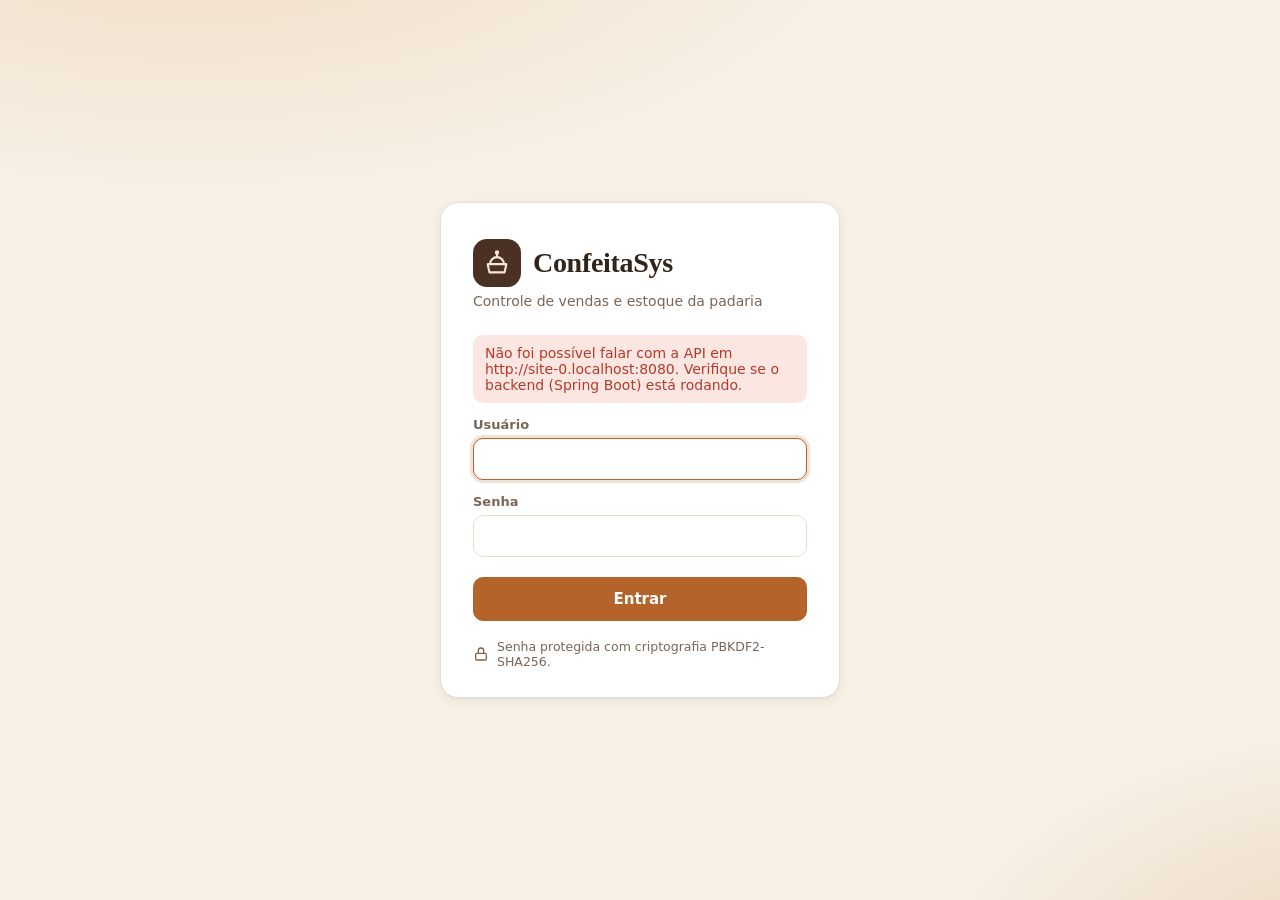
<file: frontend/index.html>
<!doctype html>
<html lang="pt-BR">
<head>
  <meta charset="utf-8">
  <meta name="viewport" content="width=device-width, initial-scale=1">
  <title>ConfeitaSys — Entrar</title>
  <link rel="icon" href="img/icone.svg" type="image/svg+xml">
  <link rel="stylesheet" href="css/estilo.css">
</head>
<body>
<main class="pagina-login">
  <div class="cartao-login">
    <div class="marca">
      <div class="marca-icone" aria-hidden="true">
        <svg viewBox="0 0 24 24" fill="none" stroke="currentColor" stroke-width="1.8" stroke-linecap="round" stroke-linejoin="round"><path d="M4 13h16l-1.5 7h-13z"/><path d="M6 13a6 6 0 0 1 12 0"/><path d="M12 7V4"/><circle cx="12" cy="3" r="1"/></svg>
      </div>
      <h1>ConfeitaSys</h1>
    </div>
    <p class="subtitulo" id="subtitulo">Controle de vendas e estoque da padaria</p>

    <form id="form" novalidate>
      <div id="erro" class="erro-form oculto" role="alert"></div>
      <div class="campo">
        <label for="nome">Usuário</label>
        <input class="entrada" id="nome" name="nome" autocomplete="username" required autofocus>
      </div>
      <div class="campo">
        <label for="senha">Senha</label>
        <input class="entrada" id="senha" name="senha" type="password" autocomplete="current-password" required>
      </div>
      <div class="campo oculto" id="campo-confirmar">
        <label for="confirmar">Confirmar senha</label>
        <input class="entrada" id="confirmar" type="password" autocomplete="new-password">
        <span class="dica">Mínimo de 6 caracteres.</span>
      </div>
      <button class="btn btn-primario" id="botao" type="submit">Entrar</button>
    </form>

    <div class="seguranca">
      <svg viewBox="0 0 24 24" fill="none" stroke="currentColor" stroke-width="2" stroke-linecap="round" stroke-linejoin="round"><rect x="4" y="11" width="16" height="10" rx="2"/><path d="M8 11V7a4 4 0 0 1 8 0v4"/></svg>
      <span>Senha protegida com criptografia PBKDF2-SHA256.</span>
    </div>
  </div>
</main>
<!-- config.js: endereço da API | api.js: TODAS as chamadas ao backend (numeradas como no Swagger) -->
<script src="js/config.js"></script>
<script src="js/api.js"></script>
<script src="js/login.js"></script>
</body>
</html>
</file>
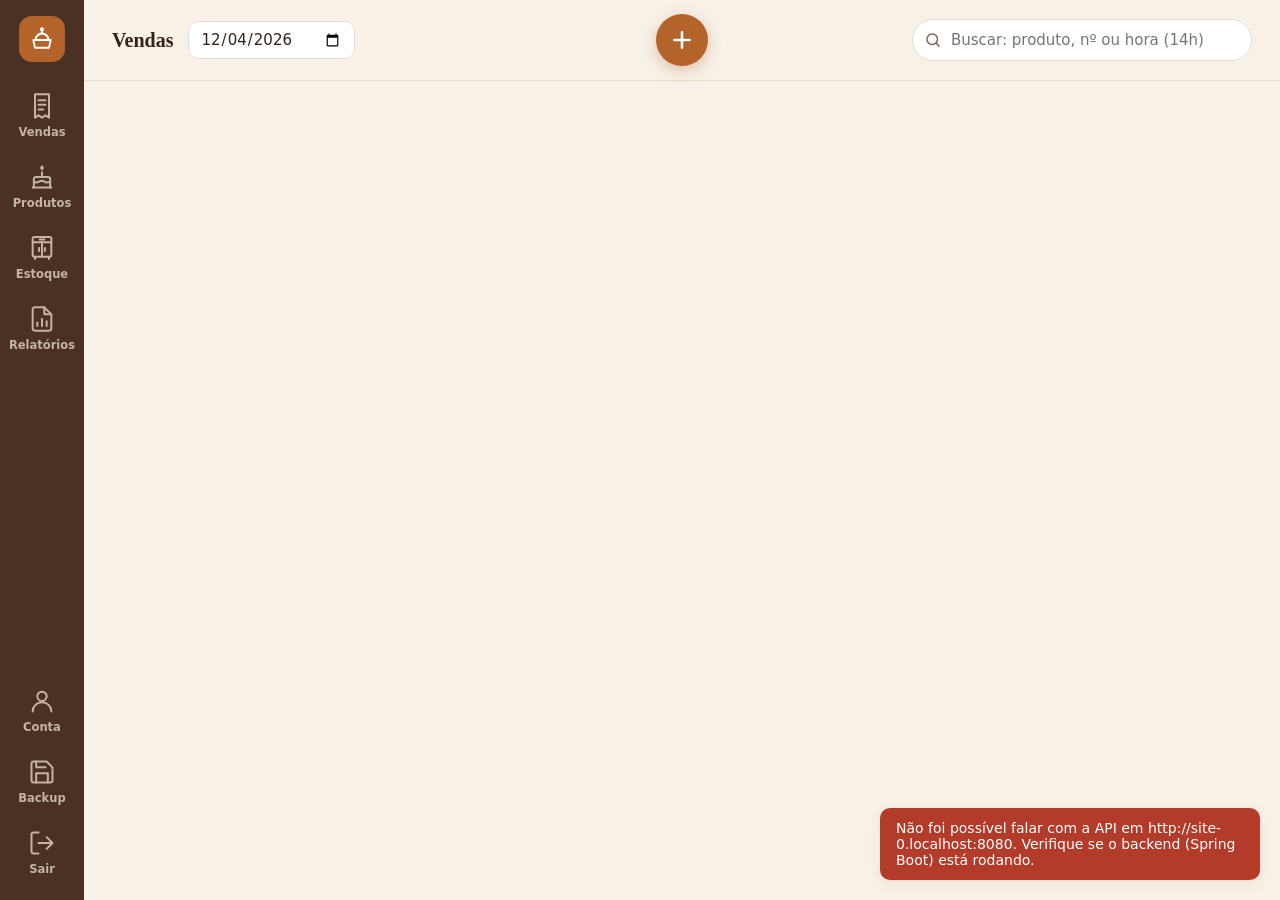
<file: frontend/app.html>
<!doctype html>
<html lang="pt-BR">
<head>
  <meta charset="utf-8">
  <meta name="viewport" content="width=device-width, initial-scale=1">
  <title>ConfeitaSys</title>
  <link rel="icon" href="img/icone.svg" type="image/svg+xml">
  <link rel="stylesheet" href="css/estilo.css">
</head>
<body>
<div class="app">

  <!-- Barra lateral esquerda -->
  <nav class="lateral" aria-label="Menu principal">
    <div class="logo" title="ConfeitaSys" aria-hidden="true">
      <svg viewBox="0 0 24 24" fill="none" stroke="currentColor" stroke-width="1.8" stroke-linecap="round" stroke-linejoin="round"><path d="M4 13h16l-1.5 7h-13z"/><path d="M6 13a6 6 0 0 1 12 0"/><path d="M12 7V4"/><circle cx="12" cy="3" r="1"/></svg>
    </div>

    <button class="nav-btn" data-tela="vendas" title="Vendas (tecla 1)">
      <svg viewBox="0 0 24 24" fill="none" stroke="currentColor" stroke-width="1.7" stroke-linecap="round" stroke-linejoin="round"><path d="M6 2h12v20l-3-2-3 2-3-2-3 2z"/><path d="M9 7h6M9 11h6M9 15h4"/></svg>
      Vendas
    </button>

    <!-- CADASTRO 3: Produtos do cardápio -->
    <button class="nav-btn" data-tela="produtos" title="Produtos do cardápio (tecla 2)">
      <svg viewBox="0 0 24 24" fill="none" stroke="currentColor" stroke-width="1.7" stroke-linecap="round" stroke-linejoin="round"><path d="M4 21h16"/><path d="M5 21v-7a2 2 0 0 1 2-2h10a2 2 0 0 1 2 2v7"/><path d="M5 16c1.5 1 3 1 4.5 0s3-1 4.5 0 3 1 5 0"/><path d="M12 12V8"/><path d="M12 5.5c.8-.8.8-1.7 0-2.5-.8.8-.8 1.7 0 2.5z"/></svg>
      Produtos
    </button>

    <!-- CADASTRO 2: Botão do ESTOQUE com desenho de armário -->
    <button class="nav-btn" data-tela="estoque" title="Estoque (tecla 3)">
      <svg viewBox="0 0 24 24" fill="none" stroke="currentColor" stroke-width="1.7" stroke-linecap="round" stroke-linejoin="round">
        <rect x="4" y="2.5" width="16" height="17" rx="1.5"/>
        <path d="M4 7h16"/>
        <path d="M12 7v12.5"/>
        <path d="M10 4.75h4"/>
        <path d="M9.5 12v2.5M14.5 12v2.5"/>
        <path d="M6 19.5v2M18 19.5v2"/>
      </svg>
      Estoque
    </button>

    <button class="nav-btn" data-tela="relatorios" title="Relatórios (tecla 4)">
      <svg viewBox="0 0 24 24" fill="none" stroke="currentColor" stroke-width="1.7" stroke-linecap="round" stroke-linejoin="round"><path d="M14 2H6a2 2 0 0 0-2 2v16a2 2 0 0 0 2 2h12a2 2 0 0 0 2-2V8z"/><path d="M14 2v6h6"/><path d="M8 18v-3M12 18v-6M16 18v-4"/></svg>
      Relatórios
    </button>

    <div class="espaco"></div>

    <!-- CADASTRO 1: Usuário -->
    <button class="nav-btn" data-tela="conta" title="Minha conta (tecla 5)">
      <svg viewBox="0 0 24 24" fill="none" stroke="currentColor" stroke-width="1.7" stroke-linecap="round" stroke-linejoin="round"><circle cx="12" cy="8" r="4"/><path d="M4 21a8 8 0 0 1 16 0"/></svg>
      Conta
    </button>

    <button class="nav-btn" id="btn-backup" title="Fazer cópia de segurança dos dados">
      <svg viewBox="0 0 24 24" fill="none" stroke="currentColor" stroke-width="1.7" stroke-linecap="round" stroke-linejoin="round"><path d="M19 21H5a2 2 0 0 1-2-2V5a2 2 0 0 1 2-2h11l5 5v11a2 2 0 0 1-2 2z"/><path d="M17 21v-8H7v8M7 3v5h8"/></svg>
      Backup
    </button>
    <button class="nav-btn" id="btn-sair" title="Sair do sistema">
      <svg viewBox="0 0 24 24" fill="none" stroke="currentColor" stroke-width="1.7" stroke-linecap="round" stroke-linejoin="round"><path d="M9 21H5a2 2 0 0 1-2-2V5a2 2 0 0 1 2-2h4"/><path d="M16 17l5-5-5-5M21 12H9"/></svg>
      Sair
    </button>
  </nav>

  <div class="principal">
    <!-- Topo: título à esquerda, botão + no centro, busca no canto superior direito -->
    <header class="topo">
      <div class="esq">
        <h2 id="titulo">Vendas</h2>
        <input type="date" class="entrada data-filtro" id="filtro-data" aria-label="Data das vendas">
      </div>
      <button class="btn-mais" id="btn-nova-venda" title="Registrar nova venda (tecla N)" aria-label="Registrar nova venda">
        <svg viewBox="0 0 24 24" fill="none" stroke="currentColor" stroke-width="2.4" stroke-linecap="round"><path d="M12 5v14M5 12h14"/></svg>
      </button>
      <div class="dir">
        <div class="busca">
          <svg viewBox="0 0 24 24" fill="none" stroke="currentColor" stroke-width="2" stroke-linecap="round"><circle cx="11" cy="11" r="7"/><path d="M20 20l-3.5-3.5"/></svg>
          <input class="entrada" id="busca" type="search" placeholder="Buscar: produto, nº ou hora (14h)" aria-label="Buscar">
          <button class="limpar oculto" id="limpar-busca" aria-label="Limpar busca">×</button>
        </div>
      </div>
    </header>

    <main class="conteudo" id="conteudo"></main>
  </div>
</div>

<div id="modais"></div>
<div id="alerta-global" aria-live="assertive"></div>
<div class="avisos" id="avisos" aria-live="polite"></div>

<!-- config.js: endereço da API | api.js: TODAS as chamadas ao backend (numeradas como no Swagger) -->
<script src="js/config.js"></script>
<script src="js/api.js"></script>
<script src="js/app.js"></script>
</body>
</html>
</file>
<file: frontend/css/estilo.css>
/* ConfeitaSys - estilos das telas */

:root {
  --fundo: #f7f1e8;
  --papel: #ffffff;
  --papel-2: #fbf7f1;
  --linha: #e7dccd;
  --texto: #33241a;
  --texto-2: #7a6656;
  --cacau: #4a3123;
  --caramelo: #b4632a;
  --caramelo-escuro: #94501f;
  --caramelo-claro: #f6e6d6;
  --verde: #2e7a4b;
  --verde-claro: #e3f2e8;
  --vermelho: #b23b2a;
  --vermelho-claro: #fbe6e2;
  --amarelo-claro: #fdf1d6;
  --amarelo: #8a5d00;
  --sombra: 0 1px 2px rgba(60, 35, 20, .06), 0 4px 16px rgba(60, 35, 20, .06);
  --raio: 12px;
  --fonte: "Segoe UI", system-ui, -apple-system, Roboto, Arial, sans-serif;
  --fonte-marca: Georgia, "Times New Roman", serif;
}

* { box-sizing: border-box; }
html, body { margin: 0; height: 100%; }
body {
  font-family: var(--fonte);
  font-size: 15px;
  color: var(--texto);
  background: var(--fundo);
  -webkit-font-smoothing: antialiased;
}
button, input, select { font: inherit; color: inherit; }
button { cursor: pointer; }
.num { font-variant-numeric: tabular-nums; }
.oculto { display: none !important; }

/* ---------------------------------------------------------------- botões */
.btn {
  display: inline-flex; align-items: center; justify-content: center; gap: 8px;
  height: 40px; padding: 0 16px;
  border-radius: 10px; border: 1px solid var(--linha);
  background: var(--papel); font-weight: 600;
  transition: background .15s, border-color .15s, transform .05s;
}
.btn:hover { background: var(--papel-2); border-color: #d8c8b4; }
.btn:active { transform: translateY(1px); }
.btn-primario { background: var(--caramelo); border-color: var(--caramelo); color: #fff; }
.btn-primario:hover { background: var(--caramelo-escuro); border-color: var(--caramelo-escuro); }
.btn-perigo { background: var(--vermelho); border-color: var(--vermelho); color: #fff; }
.btn-perigo:hover { background: #962f20; }
.btn-texto { border: none; background: none; color: var(--caramelo); font-weight: 600; padding: 0 6px; height: 32px; }
.btn-texto:hover { background: var(--caramelo-claro); }
.btn-icone {
  width: 36px; height: 36px; padding: 0; border-radius: 9px;
  border: 1px solid transparent; background: none; color: var(--texto-2);
  display: inline-flex; align-items: center; justify-content: center;
}
.btn-icone:hover { background: var(--caramelo-claro); color: var(--caramelo-escuro); }
.btn-icone svg { width: 18px; height: 18px; }
:focus-visible { outline: 3px solid rgba(180, 99, 42, .45); outline-offset: 2px; }

/* ---------------------------------------------------------------- formulários */
.campo { display: flex; flex-direction: column; gap: 6px; margin-bottom: 14px; }
.campo label, .rotulo { font-size: 13px; font-weight: 600; color: var(--texto-2); }
.entrada {
  height: 42px; padding: 0 12px; width: 100%;
  border: 1px solid var(--linha); border-radius: 10px; background: var(--papel);
  transition: border-color .15s, box-shadow .15s;
}
.entrada:focus { outline: none; border-color: var(--caramelo); box-shadow: 0 0 0 3px rgba(180, 99, 42, .18); }
.com-sufixo { position: relative; }
.com-sufixo .entrada { padding-right: 46px; }
.com-sufixo .sufixo {
  position: absolute; right: 12px; top: 50%; transform: translateY(-50%);
  color: var(--texto-2); font-size: 13px; font-weight: 600; pointer-events: none;
}
.com-prefixo { position: relative; }
.com-prefixo .entrada { padding-left: 38px; }
.com-prefixo .prefixo {
  position: absolute; left: 12px; top: 50%; transform: translateY(-50%);
  color: var(--texto-2); font-size: 13px; font-weight: 600; pointer-events: none;
}
.dica { font-size: 12.5px; color: var(--texto-2); }
.erro-form {
  background: var(--vermelho-claro); color: var(--vermelho);
  border-radius: 10px; padding: 10px 12px; font-size: 14px; margin-bottom: 14px;
}

/* seletor kg / L */
.alternador {
  display: grid; grid-template-columns: 1fr 1fr; gap: 4px;
  background: var(--papel-2); border: 1px solid var(--linha); border-radius: 11px; padding: 4px;
}
.alternador button {
  height: 36px; border: none; border-radius: 8px; background: none; font-weight: 600; color: var(--texto-2);
}
.alternador button[aria-pressed="true"] { background: var(--cacau); color: #fff; }

/* ================================================================ LOGIN */
.pagina-login {
  min-height: 100%; display: grid; place-items: center; padding: 24px 16px;
  background:
    radial-gradient(1200px 500px at 15% -10%, #f1dcc4 0%, transparent 60%),
    radial-gradient(900px 500px at 110% 110%, #ead2b8 0%, transparent 55%),
    var(--fundo);
}
.cartao-login {
  width: 100%; max-width: 400px; background: var(--papel); border-radius: 18px;
  box-shadow: var(--sombra); padding: 36px 32px 28px; border: 1px solid var(--linha);
}
.marca { display: flex; align-items: center; gap: 12px; margin-bottom: 6px; }
.marca-icone {
  width: 48px; height: 48px; border-radius: 14px; background: var(--cacau); color: #f6e6d6;
  display: grid; place-items: center; flex: none;
}
.marca-icone svg { width: 28px; height: 28px; }
.marca h1 { font-family: var(--fonte-marca); font-size: 28px; margin: 0; letter-spacing: -.3px; }
.subtitulo { color: var(--texto-2); margin: 4px 0 26px; font-size: 14px; }
.cartao-login .btn-primario { width: 100%; height: 44px; margin-top: 6px; }
.seguranca { display: flex; gap: 8px; align-items: center; margin-top: 18px; font-size: 12.5px; color: var(--texto-2); }
.seguranca svg { width: 16px; height: 16px; flex: none; }

/* ================================================================ APP */
.app { display: grid; grid-template-columns: 84px 1fr; min-height: 100vh; }

/* barra lateral */
.lateral {
  background: var(--cacau); color: #e9d8c6;
  display: flex; flex-direction: column; align-items: center; gap: 6px;
  padding: 16px 0; position: sticky; top: 0; height: 100vh;
}
.lateral .logo {
  width: 46px; height: 46px; border-radius: 13px; background: var(--caramelo); color: #fff;
  display: grid; place-items: center; margin-bottom: 14px;
}
.lateral .logo svg { width: 26px; height: 26px; }
.nav-btn {
  width: 68px; padding: 10px 0 8px; border: none; border-radius: 12px; background: none; color: inherit;
  display: flex; flex-direction: column; align-items: center; gap: 5px; font-size: 11.5px; font-weight: 600;
  opacity: .78; transition: background .15s, opacity .15s;
}
.nav-btn svg { width: 28px; height: 28px; }
.nav-btn:hover { background: rgba(255, 255, 255, .08); opacity: 1; }
.nav-btn[aria-current="page"] { background: rgba(255, 255, 255, .14); opacity: 1; color: #fff; }
.lateral .espaco { flex: 1; }

/* topo */
.principal { min-width: 0; display: flex; flex-direction: column; }
.topo {
  position: sticky; top: 0; z-index: 5;
  display: grid; grid-template-columns: 1fr auto 1fr; align-items: center; gap: 16px;
  padding: 14px 28px; background: rgba(247, 241, 232, .92); backdrop-filter: blur(6px);
  border-bottom: 1px solid var(--linha);
}
.topo h2 { margin: 0; font-size: 20px; font-family: var(--fonte-marca); }
.topo .esq { display: flex; align-items: center; gap: 14px; min-width: 0; }
.topo .dir { display: flex; justify-content: flex-end; }
.btn-mais {
  width: 52px; height: 52px; border-radius: 50%; border: none;
  background: var(--caramelo); color: #fff; box-shadow: 0 4px 14px rgba(180, 99, 42, .35);
  display: grid; place-items: center; transition: transform .1s, background .15s;
}
.btn-mais:hover { background: var(--caramelo-escuro); transform: scale(1.04); }
.btn-mais svg { width: 26px; height: 26px; }
.busca { position: relative; width: 100%; max-width: 340px; }
.busca svg { position: absolute; left: 12px; top: 50%; transform: translateY(-50%); width: 18px; height: 18px; color: var(--texto-2); }
.busca .entrada { padding-left: 38px; padding-right: 34px; border-radius: 999px; }
.busca .limpar {
  position: absolute; right: 6px; top: 50%; transform: translateY(-50%);
  width: 28px; height: 28px; border-radius: 50%; border: none; background: none; color: var(--texto-2);
}
.busca .limpar:hover { background: var(--caramelo-claro); }
.data-filtro { height: 38px; width: auto; border-radius: 10px; }

.conteudo { padding: 24px 28px 60px; max-width: 1180px; width: 100%; }

/* resumo do dia */
.resumo { display: grid; grid-template-columns: repeat(4, 1fr); gap: 14px; margin-bottom: 22px; }
.resumo .bloco {
  background: var(--papel); border: 1px solid var(--linha); border-radius: var(--raio); padding: 14px 16px;
}
.resumo .bloco span { display: block; font-size: 12.5px; font-weight: 600; color: var(--texto-2); }
.resumo .bloco strong { display: block; font-size: 22px; margin-top: 4px; }
.lucro-pos { color: var(--verde); }
.lucro-neg { color: var(--vermelho); }

.titulo-lista { display: flex; align-items: baseline; justify-content: space-between; margin: 0 0 12px; gap: 12px; }
.titulo-lista h3 { margin: 0; font-size: 15px; color: var(--texto-2); font-weight: 600; }

/* cartão de venda */
.venda {
  background: var(--papel); border: 1px solid var(--linha); border-radius: var(--raio);
  margin-bottom: 10px; box-shadow: 0 1px 0 rgba(60, 35, 20, .03);
}
.venda-linha {
  display: grid; grid-template-columns: 74px 1fr repeat(3, 120px) 44px;
  align-items: center; gap: 12px; padding: 14px 12px 14px 16px;
}
.venda-id { font-weight: 700; color: var(--caramelo-escuro); font-size: 14px; }
.venda-hora { font-size: 12.5px; color: var(--texto-2); margin-top: 2px; }
.venda-produto { font-weight: 600; font-size: 15.5px; overflow-wrap: anywhere; }
.expandir {
  margin-top: 4px; border: none; background: none; padding: 2px 0; color: var(--caramelo);
  font-size: 13px; font-weight: 600; display: inline-flex; align-items: center; gap: 4px;
}
.expandir svg { width: 14px; height: 14px; transition: transform .15s; }
.expandir[aria-expanded="true"] svg { transform: rotate(90deg); }
.valor { text-align: right; }
.valor span { display: block; font-size: 11.5px; color: var(--texto-2); font-weight: 600; text-transform: uppercase; letter-spacing: .3px; }
.valor strong { font-size: 15px; }
.venda-ingredientes { border-top: 1px dashed var(--linha); padding: 8px 16px 14px 102px; }

.tabela { width: 100%; border-collapse: collapse; }
.tabela th {
  text-align: left; font-size: 12px; font-weight: 700; color: var(--texto-2); text-transform: uppercase;
  letter-spacing: .3px; padding: 8px 10px; border-bottom: 1px solid var(--linha);
}
.tabela td { padding: 9px 10px; border-bottom: 1px solid #f1e9de; vertical-align: middle; }
.tabela tr:last-child td { border-bottom: none; }
.tabela .dir, .tabela th.dir { text-align: right; }
.tabela tfoot td { font-weight: 700; border-top: 1px solid var(--linha); }

/* menu do lápis */
.menu-acoes { position: relative; }
.menu-pop {
  position: absolute; right: 0; top: 40px; z-index: 10; min-width: 150px;
  background: var(--papel); border: 1px solid var(--linha); border-radius: 10px; box-shadow: var(--sombra);
  padding: 6px;
}
.menu-pop button {
  display: flex; width: 100%; align-items: center; gap: 10px; border: none; background: none;
  padding: 9px 10px; border-radius: 7px; text-align: left; font-weight: 600;
}
.menu-pop button svg { width: 16px; height: 16px; }
.menu-pop button:hover { background: var(--papel-2); }
.menu-pop .excluir { color: var(--vermelho); }

.vazio {
  text-align: center; padding: 56px 20px; color: var(--texto-2);
  background: var(--papel); border: 1px dashed var(--linha); border-radius: var(--raio);
}
.vazio svg { width: 44px; height: 44px; opacity: .5; }
.vazio p { margin: 10px 0 16px; }

/* estoque */
.painel { background: var(--papel); border: 1px solid var(--linha); border-radius: var(--raio); overflow: hidden; }
.painel .tabela td, .painel .tabela th { padding-left: 16px; padding-right: 16px; }
.barra-acoes { display: flex; align-items: center; justify-content: space-between; gap: 12px; margin-bottom: 16px; flex-wrap: wrap; }
.filtros { display: flex; gap: 6px; }
.chip {
  height: 34px; padding: 0 14px; border-radius: 999px; border: 1px solid var(--linha); background: var(--papel);
  font-weight: 600; font-size: 13.5px; color: var(--texto-2);
}
.chip[aria-pressed="true"] { background: var(--cacau); border-color: var(--cacau); color: #fff; }
.selo {
  display: inline-block; padding: 3px 10px; border-radius: 999px; font-size: 12px; font-weight: 700; white-space: nowrap;
}
.selo-ok { background: var(--verde-claro); color: var(--verde); }
.selo-falta { background: var(--vermelho-claro); color: var(--vermelho); }
.selo-baixo { background: var(--amarelo-claro); color: var(--amarelo); }

/* relatórios */
.abas { display: flex; gap: 6px; flex-wrap: wrap; }
.folha {
  background: var(--papel); border: 1px solid var(--linha); border-radius: var(--raio);
  padding: 28px 32px; box-shadow: var(--sombra);
}
.folha h1 { font-family: var(--fonte-marca); font-size: 22px; margin: 0; }
.folha .cab { display: flex; justify-content: space-between; align-items: flex-end; gap: 12px; border-bottom: 2px solid var(--cacau); padding-bottom: 10px; margin-bottom: 18px; }
.folha .cab small { color: var(--texto-2); }
.folha h2 { font-size: 16px; margin: 26px 0 8px; }
.folha + .folha { margin-top: 20px; }
.totais { display: grid; grid-template-columns: repeat(4, 1fr); gap: 10px; margin-bottom: 8px; }
.totais div { background: var(--papel-2); border: 1px solid var(--linha); border-radius: 10px; padding: 10px 12px; }
.totais span { display: block; font-size: 12px; color: var(--texto-2); font-weight: 600; }
.totais strong { font-size: 18px; }

/* ================================================================ MODAL */
.fundo-modal {
  position: fixed; inset: 0; z-index: 50; background: rgba(40, 25, 15, .45);
  display: grid; place-items: center; padding: 20px 16px;
}
.modal {
  width: 100%; max-width: 560px; max-height: calc(100vh - 40px); overflow: auto;
  background: var(--papel); border-radius: 16px; box-shadow: 0 20px 60px rgba(40, 25, 15, .3);
}
.modal.largo { max-width: 760px; }
.modal-cab { display: flex; align-items: center; justify-content: space-between; padding: 20px 24px 6px; }
.modal-cab h3 { margin: 0; font-size: 19px; font-family: var(--fonte-marca); }
.modal-corpo { padding: 12px 24px 8px; }
.modal-rodape {
  display: flex; justify-content: flex-end; gap: 10px; padding: 14px 24px 20px;
  position: sticky; bottom: 0; background: var(--papel); border-top: 1px solid var(--linha);
}
.grade-2 { display: grid; grid-template-columns: 1fr 1fr; gap: 0 14px; }

.itens-receita { border: 1px solid var(--linha); border-radius: 10px; overflow: hidden; margin-bottom: 8px; }
.item-receita {
  display: grid; grid-template-columns: 1fr 130px 96px 36px; gap: 8px; align-items: center;
  padding: 8px 8px 8px 10px; border-bottom: 1px solid #f1e9de;
}
.item-receita:last-child { border-bottom: none; }
.item-receita .entrada { height: 38px; }
.item-receita .custo-item { text-align: right; font-size: 14px; color: var(--texto-2); }
.cab-itens { display: grid; grid-template-columns: 1fr 130px 96px 36px; gap: 8px; padding: 8px 8px 6px 10px; background: var(--papel-2); border-bottom: 1px solid var(--linha); }
.cab-itens span { font-size: 12px; font-weight: 700; color: var(--texto-2); text-transform: uppercase; }
.cab-itens span:nth-child(3) { text-align: right; }
.conta {
  display: grid; grid-template-columns: repeat(3, 1fr); gap: 10px; margin-top: 14px;
  background: var(--papel-2); border: 1px solid var(--linha); border-radius: 10px; padding: 12px 14px;
}
.conta span { display: block; font-size: 12px; color: var(--texto-2); font-weight: 600; }
.conta strong { font-size: 17px; }
.aviso-info { background: var(--caramelo-claro); color: var(--caramelo-escuro); border-radius: 10px; padding: 8px 12px; font-size: 13.5px; margin-bottom: 12px; }
.marcar { display: flex; gap: 10px; align-items: flex-start; margin-top: 10px; font-size: 14.5px; }
.marcar input { width: 18px; height: 18px; margin-top: 1px; accent-color: var(--caramelo); }

/* aviso flutuante */
.avisos { position: fixed; bottom: 20px; right: 20px; z-index: 100; display: flex; flex-direction: column; gap: 8px; }
.aviso {
  background: var(--cacau); color: #fff; padding: 12px 16px; border-radius: 10px; box-shadow: var(--sombra);
  max-width: 380px; font-size: 14px; animation: entrar .2s ease-out;
}
.aviso.erro { background: var(--vermelho); }
@keyframes entrar { from { opacity: 0; transform: translateY(8px); } to { opacity: 1; transform: none; } }

.atalhos { font-size: 12px; color: var(--texto-2); margin-top: 26px; }
kbd {
  font-family: inherit; font-size: 11.5px; font-weight: 700; padding: 1px 6px; border-radius: 5px;
  border: 1px solid var(--linha); background: var(--papel); box-shadow: 0 1px 0 var(--linha);
}

/* ================================================================ telas menores */
@media (max-width: 900px) {
  .venda-linha { grid-template-columns: 64px 1fr 44px; }
  .venda-linha .valor { display: none; }
  .venda-linha .valor.venda-total { display: block; grid-column: 2; text-align: left; }
  .venda-ingredientes { padding-left: 16px; }
  .resumo, .totais { grid-template-columns: 1fr 1fr; }
  .topo { padding: 12px 16px; grid-template-columns: 1fr auto; }
  .topo .dir { grid-column: 1 / -1; }
  .busca { max-width: none; }
  .conteudo { padding: 18px 16px 60px; }
}
@media (max-width: 560px) {
  .app { grid-template-columns: 1fr; }
  .lateral { position: fixed; bottom: 0; top: auto; height: auto; width: 100%; flex-direction: row; justify-content: space-around; padding: 6px; z-index: 20; }
  .lateral .logo, .lateral .espaco { display: none; }
  .conteudo { padding-bottom: 110px; }
  .grade-2 { grid-template-columns: 1fr; }
  .item-receita, .cab-itens { grid-template-columns: 1fr 100px 36px; }
  .item-receita .custo-item, .cab-itens span:nth-child(3) { display: none; }
  .painel { overflow-x: auto; }
}

/* ================================================================ impressão */
@media print {
  body { background: #fff; }
  .lateral, .topo, .barra-acoes, .avisos, .atalhos, .nao-imprimir { display: none !important; }
  .app { display: block; }
  .conteudo { padding: 0; max-width: none; }
  .folha { border: none; box-shadow: none; padding: 0; }
  .folha + .folha { page-break-before: always; margin-top: 0; }
}

/* ================================================================ v2: alerta de estoque */
.alerta-global {
  position: fixed; top: 14px; left: 50%; transform: translateX(-50%); z-index: 200;
  width: min(720px, calc(100% - 32px)); border-radius: 14px; overflow: hidden;
  box-shadow: 0 18px 50px rgba(120, 20, 10, .35); background: var(--papel);
  animation: entrar .2s ease-out;
}
.alerta-global .faixa {
  background: var(--vermelho); color: #fff; padding: 14px 18px; display: flex; gap: 12px; align-items: flex-start;
  animation: piscar 0.9s ease-in-out infinite alternate;
}
.alerta-global .faixa.calma { animation: none; }
.alerta-global .faixa svg { width: 28px; height: 28px; flex: none; margin-top: 1px; }
.alerta-global .faixa strong { display: block; font-size: 16px; letter-spacing: .3px; }
.alerta-global ul { margin: 6px 0 0; padding-left: 18px; font-size: 14.5px; }
.alerta-global li { margin: 3px 0; }
.alerta-global .validade { background: var(--amarelo-claro); color: #5e4100; padding: 12px 18px; }
.alerta-global .validade strong { font-size: 14px; }
.alerta-global .acoes { display: flex; gap: 8px; justify-content: flex-end; padding: 10px 14px; background: var(--papel); flex-wrap: wrap; align-items: center; }
.alerta-global .som { margin-right: auto; font-size: 12.5px; color: var(--texto-2); }
@keyframes piscar { from { background: #b23b2a; } to { background: #d9412b; } }

.selo-vencido { background: var(--vermelho); color: #fff; }
.produto-nome small { display: block; color: var(--texto-2); font-weight: 500; font-size: 12.5px; }
.secao-conta { max-width: 560px; }
.secao-conta .painel { padding: 20px 22px; margin-bottom: 18px; overflow: visible; }
.secao-conta h3 { margin: 0 0 14px; font-size: 16px; }
.zona-perigo { border-color: #efc4bc !important; }
.zona-perigo h3 { color: var(--vermelho); }
</file>
